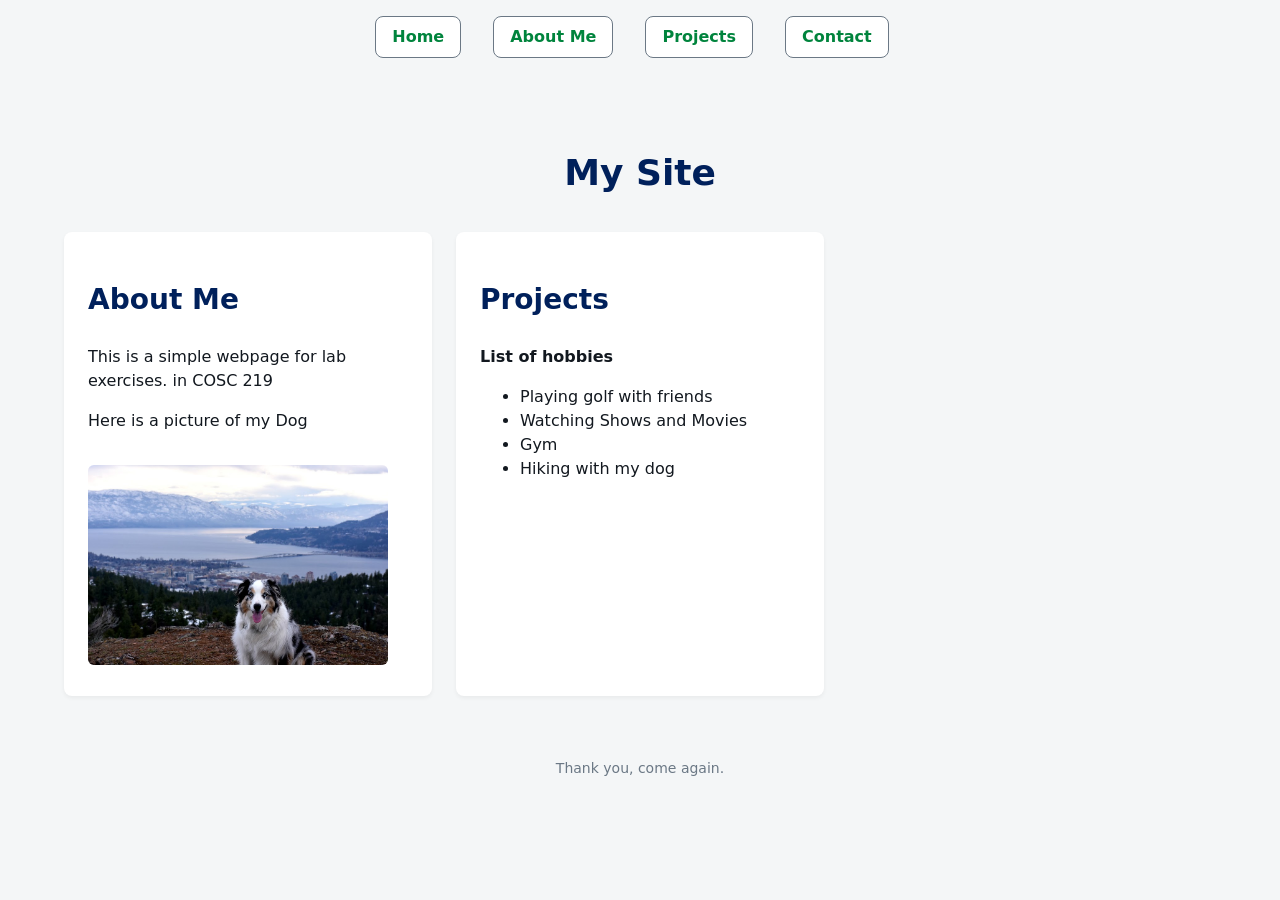
<file: index.html>
<!DOCTYPE html>
<html lang="en">

<head>
    <meta charset="UTF-8">
    <meta name="viewport" content="width=device-width, initial-scale=1.0">
    <title>Liam's Page</title>
    <link rel="stylesheet" href="style.css">
</head>

<body>
    <header>
        <nav>
            <ul>
                <li><a href="index.html">Home</a></li>
                <li><a href="about.html">About Me</a></li>
                <li><a href="projects.html">Projects</a></li>
                <li><a href="contact.html">Contact</a></li>
            </ul>

    </header>
    <main>


        <h1>My Site</h1>
        <div class="page-layout">
            <section>
                <h2>About Me</h2>
                <p>This is a simple webpage for lab exercises. in COSC 219</p>
                <p>Here is a picture of my Dog</p>
                <img src="https://lommcdonald.github.io/cosc219-site/images/dog.jpg" alt="A Picture of my Dog"
                    width="300">
            </section>

            <section>
                <h2>Projects</h2>
                <p><strong>List of hobbies</strong></p>
                <ul>
                    <li>Playing golf with friends</li>
                    <li>Watching Shows and Movies</li>
                    <li>Gym</li>
                    <li>Hiking with my dog</li>
                </ul>
            </section>
        </div>
    </main>
    <footer class="site-footer">
        <p>Thank you, come again.</p>
    </footer>
</body>

</html>
</file>
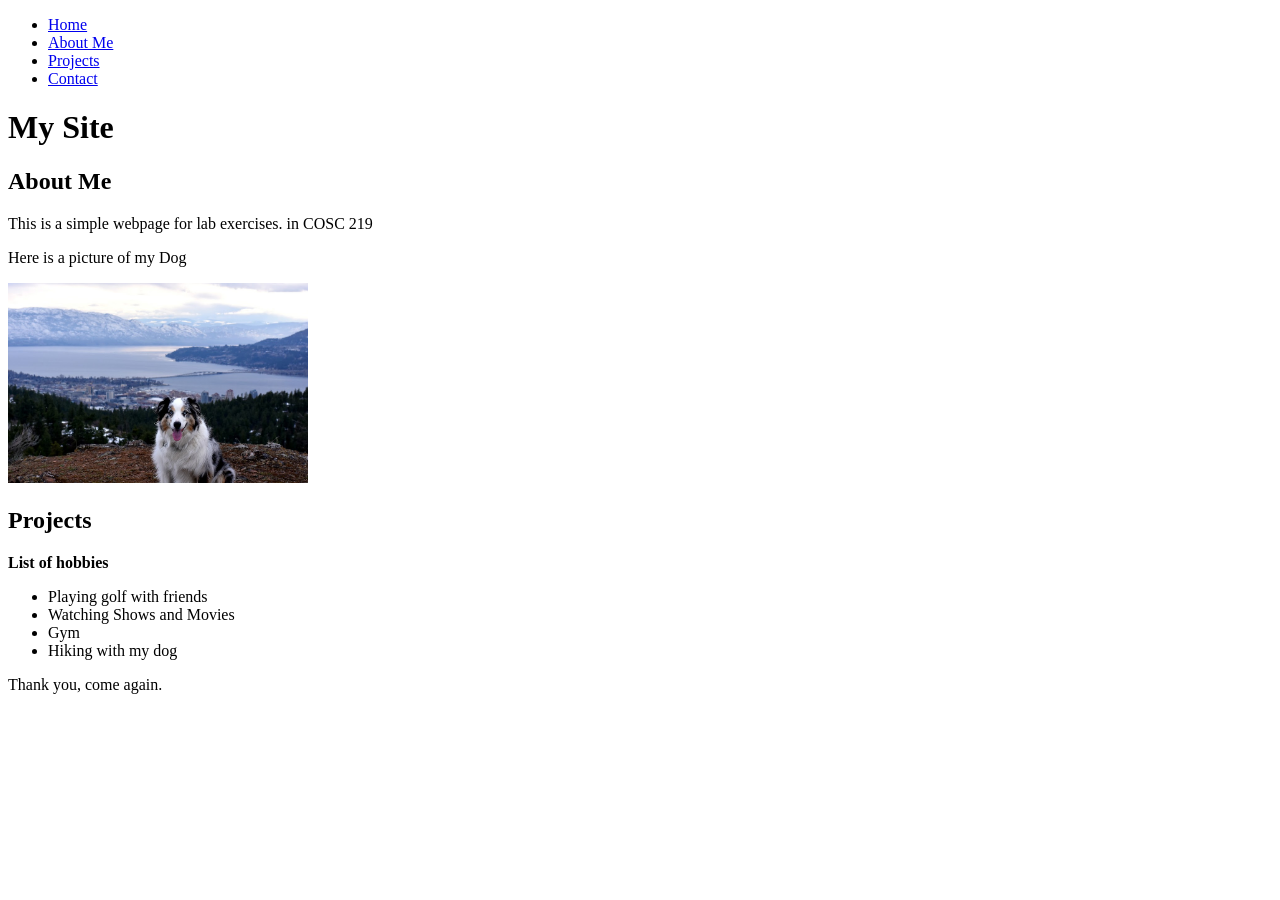
<file: lab123/index.html>
<!DOCTYPE html>
<html lang="en">

<head>
    <meta charset="UTF-8">
    <meta name="viewport" content="width=device-width, initial-scale=1.0">
    <title>Liam's Page</title>
</head>

<body>
    <header>
        <nav>
            <ul>
                <li><a href="index.html">Home</a></li>
                <li><a href="about.html">About Me</a></li>
                <li><a href="projects.html">Projects</a></li>
                <li><a href="contact.html">Contact</a></li>
            </ul>

    </header>
    <main>


        <h1>My Site</h1>
        <div class="page-layout">
            <section>
                <h2>About Me</h2>
                <p>This is a simple webpage for lab exercises. in COSC 219</p>
                <p>Here is a picture of my Dog</p>
                <img src="https://lommcdonald.github.io/cosc219-site/images/dog.jpg" alt="A Picture of my Dog"
                    width="300">
            </section>

            <section>
                <h2>Projects</h2>
                <p><strong>List of hobbies</strong></p>
                <ul>
                    <li>Playing golf with friends</li>
                    <li>Watching Shows and Movies</li>
                    <li>Gym</li>
                    <li>Hiking with my dog</li>
                </ul>
            </section>
        </div>
    </main>
    <footer class="site-footer">
        <p>Thank you, come again.</p>
    </footer>
</body>

</html>
</file>
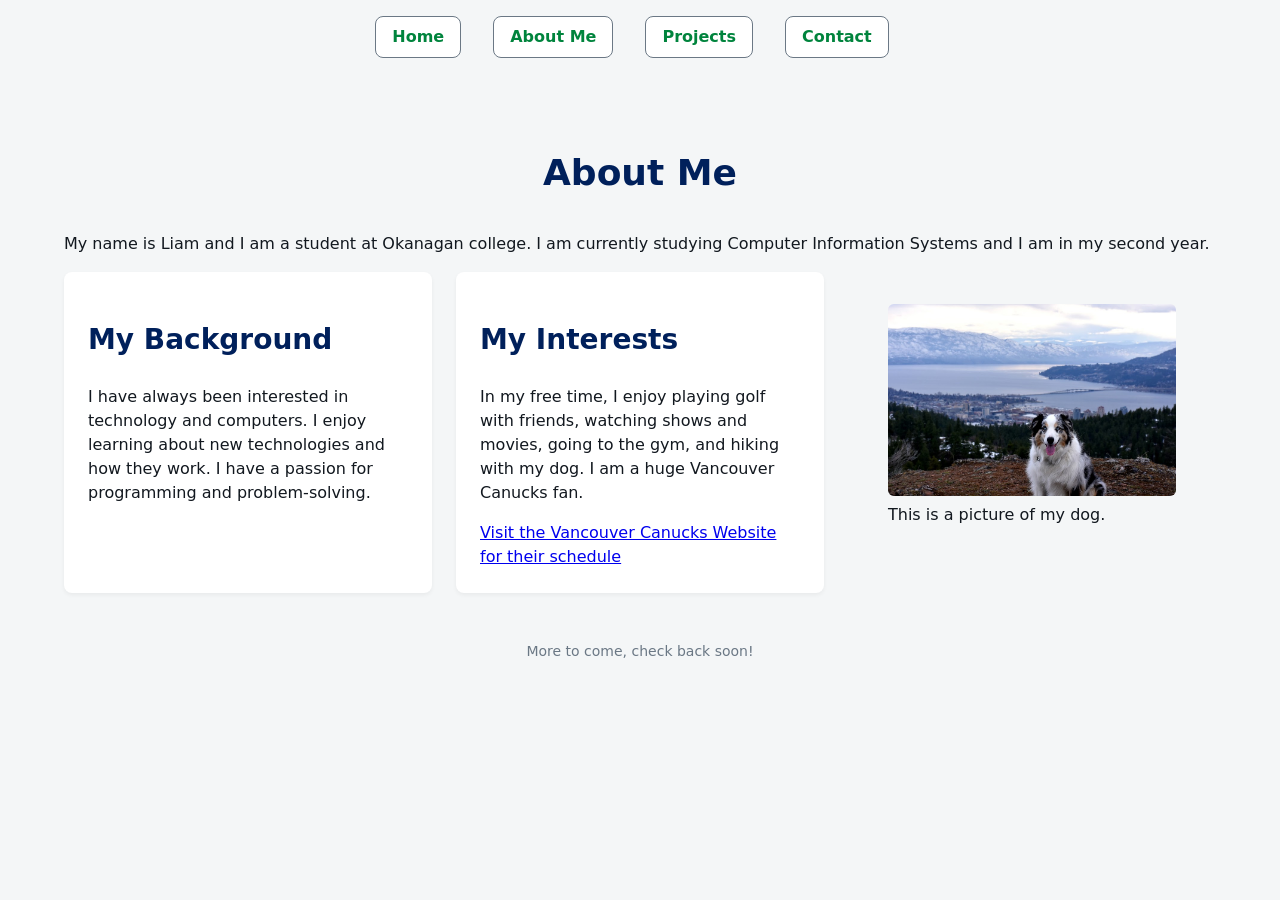
<file: about.html>
<!DOCTYPE html>
<html lang="en">

<head>
    <meta charset="UTF-8">
    <meta name="viewport" content="width=device-width, initial-scale=1.0">
    <title>About Liam</title>
    <link rel="stylesheet" href="style.css">
</head>

<body>
    <header>
        <nav>
            <ul>
                <li><a href="index.html">Home</a></li>
                <li><a href="about.html">About Me</a></li>
                <li><a href="projects.html">Projects</a></li>
                <li><a href="contact.html">Contact</a></li>
            </ul>
    </header>
    <main>
        <h1>About Me</h1>
        <p>My name is Liam and I am a student at Okanagan college. I am currently studying Computer Information Systems
            and I am in my second year.</p>
        <div class="page-layout">
            <section>
                <h2>My Background</h2>
                <p>I have always been interested in technology and computers. I enjoy learning about new technologies
                    and how they work. I have a passion for programming and problem-solving.</p>
            </section>

            <section>
                <h2>My Interests</h2>
                <p>In my free time, I enjoy playing golf with friends, watching shows and movies, going to the gym, and
                    hiking with my dog. I am a huge Vancouver Canucks fan.</p>
                <a href="https://www.nhl.com/canucks/" target="_blank" rel="noopener noreferrer">Visit the Vancouver
                    Canucks Website for their schedule</a>
            </section>

            <figure>
                <img src="https://lommcdonald.github.io/cosc219-site/images/dog.jpg" alt="A Picture of my Dog"
                    width="300">
                <figcaption>This is a picture of my dog.</figcaption>
            </figure>
        </div>
    </main>
    <footer class="site-footer">More to come, check back soon!</footer>
</body>

</html>
</file>
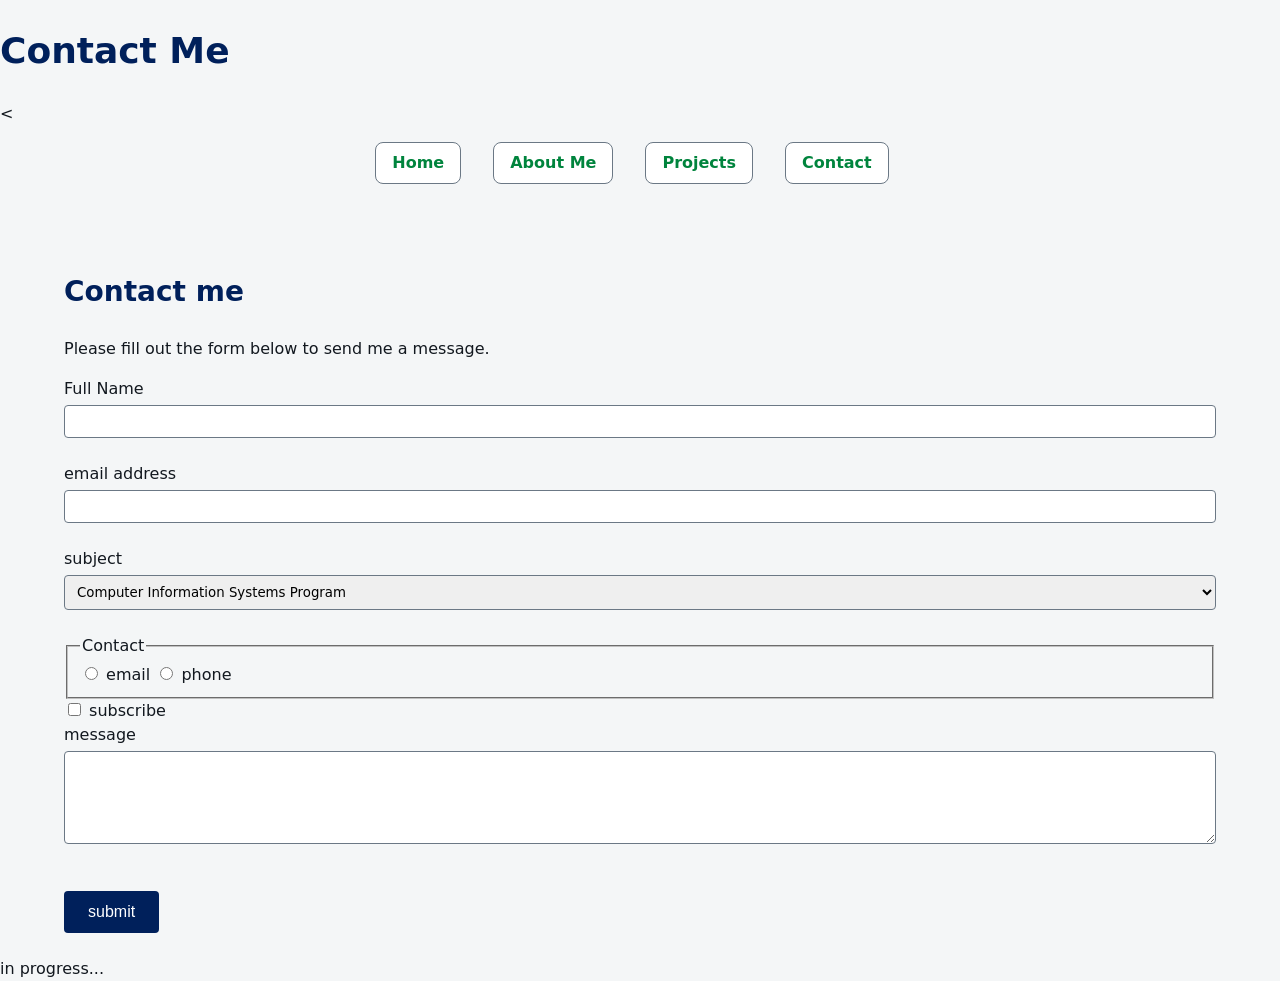
<file: contact.html>
<!DOCTYPE html>
<html lang="en">

<head>
  <meta charset="UTF-8">
  <meta name="viewport" content="width=device-width, initial-scale=1.0">
  <link rel="stylesheet" />
  <title>Contact</title>
  <link rel="stylesheet" href="style.css">
</head>

<body>
  <header>
    <h1>Contact Me</h1>
    < <nav>
      <ul>
        <li><a href="index.html">Home</a></li>
        <li><a href="about.html">About Me</a></li>
        <li><a href="projects.html">Projects</a></li>
        <li><a href="contact.html">Contact</a></li>
      </ul>
  </header>

  <main>
    <h2>Contact me</h2>
    <p>Please fill out the form below to send me a message.</p>

    <form action="#" method="post">
      <div>
        <label for="name">Full Name</label>
        <input type="text" id="name" name="name" required>
      </div>

      <div>
        <label for="email">email address</label>
        <input type="email" id="email" name="email" required>
      </div>

      <div>
        <label for="subject">subject</label>
        <select id="subject" name="subject">
          <option value="cis">Computer Information Systems Program</option>
          <option value="fishing">Fly Fishing</option>
          <option value="fantasy">Yahoo Fantasy Hockey League</option>
          <option value="other">other</option>
        </select>
      </div>

      <fieldset>
        <legend>Contact</legend>
        <input type="radio" id="r-email" name="contact" value="email">
        <label for="r-email">email</label>

        <input type="radio" id="r-phone" name="contact" value="phone">
        <label for="r-phone">phone</label>
      </fieldset>

      <div>
        <input type="checkbox" id="subscribe" name="subscribe" value="yes">
        <label for="subscribe">subscribe</label>
      </div>

      <div>
        <label for="message">message</label>
        <textarea id="message" name="message" rows="5"></textarea>
      </div>

      <button type="submit">submit</button>
    </form>
  </main>
  <footer>in progress...</footer>
</body>

</html>
</file>
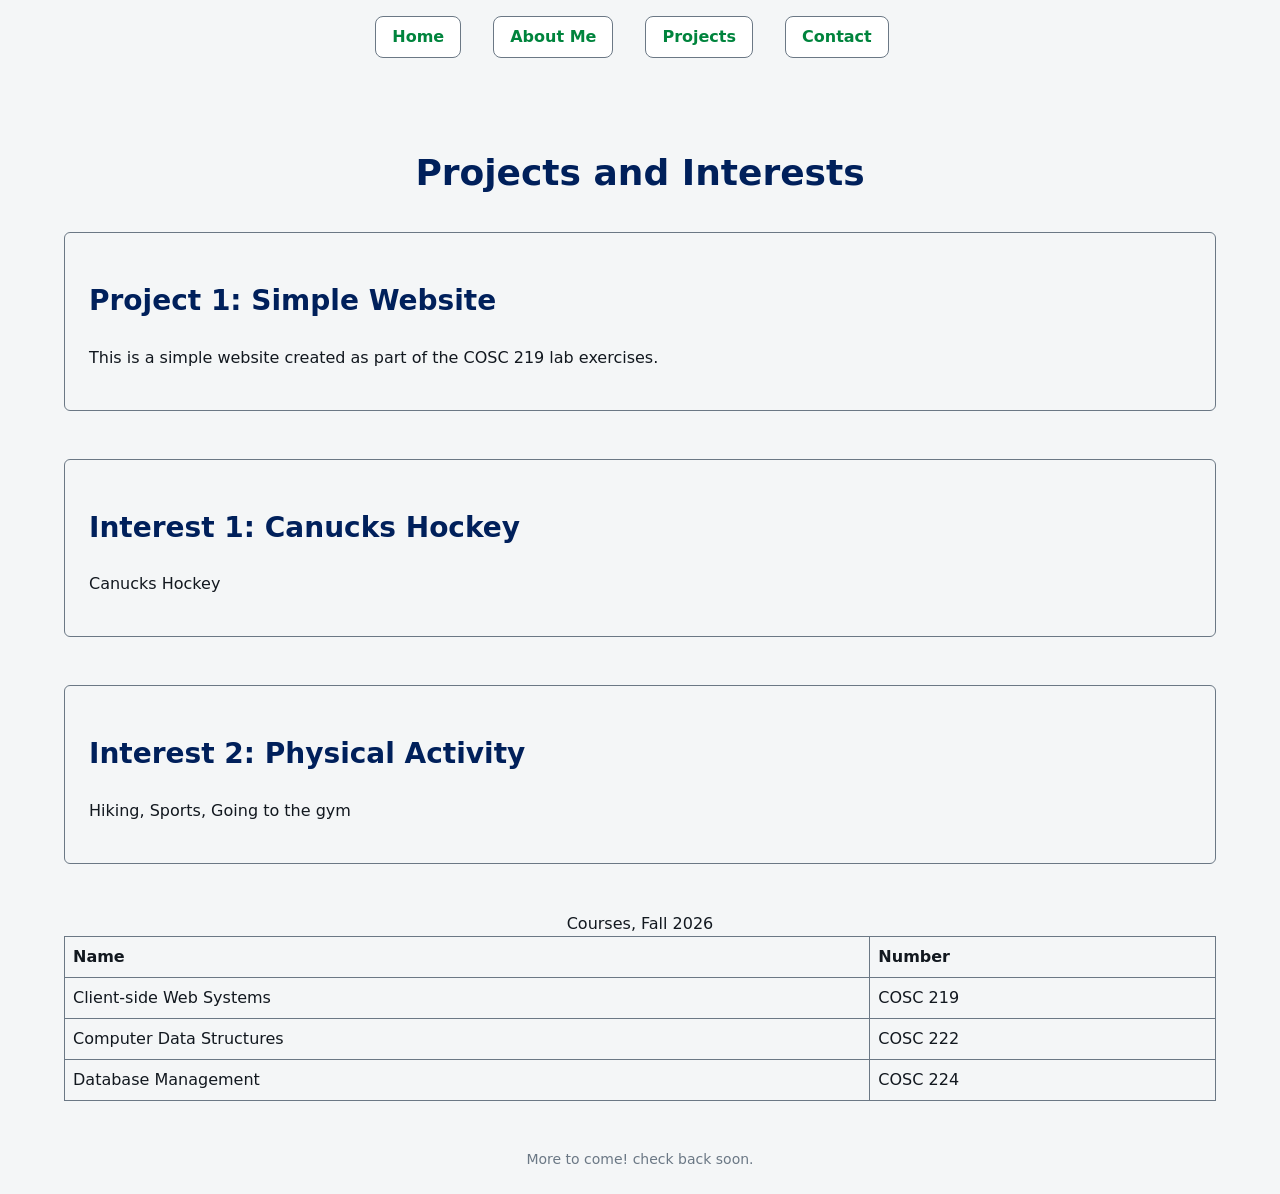
<file: projects.html>
<!DOCTYPE html>
<html lang="en">

<head>
    <meta charset="UTF-8">
    <meta name="viewport" content="width=device-width, initial-scale=1.0">
    <title>Projects</title>
    <link rel="stylesheet" href="style.css">
</head>

<body>
    <header>
        <nav>
            <ul>
                <li><a href="index.html">Home</a></li>
                <li><a href="about.html">About Me</a></li>
                <li><a href="projects.html">Projects</a></li>
                <li><a href="contact.html">Contact</a></li>
            </ul>
        </nav>
    </header>
    <main>

        <h1>Projects and Interests</h1>
        <div class="cards">
            <article class="card">
                <h2>Project 1: Simple Website</h2>
                <p>This is a simple website created as part of the COSC 219 lab exercises.</p>
            </article>
            <article class="card">
                <h2>Interest 1: Canucks Hockey</h2>
                <p>Canucks Hockey</p>
            </article>
            <article class="card">
                <h2>Interest 2: Physical Activity</h2>
                <p>Hiking, Sports, Going to the gym</p>
            </article>
        </div>

        <table>
            <caption>Courses, Fall 2026</caption>
            <thead>
                <tr>
                    <th scope="col">Name</th>
                    <th scope="col">Number</th>
                </tr>
            </thead>
            <tbody>
                <tr>
                    <td>Client-side Web Systems</td>
                    <td>COSC 219</td>
                </tr>
                <tr>
                    <td>Computer Data Structures</td>
                    <td>COSC 222</td>
                </tr>
                <tr>
                    <td>Database Management</td>
                    <td>COSC 224</td>
                </tr>
            </tbody>
        </table>
    </main>
    <footer class="site-footer">More to come! check back soon.</footer>
</body>

</html>
</file>
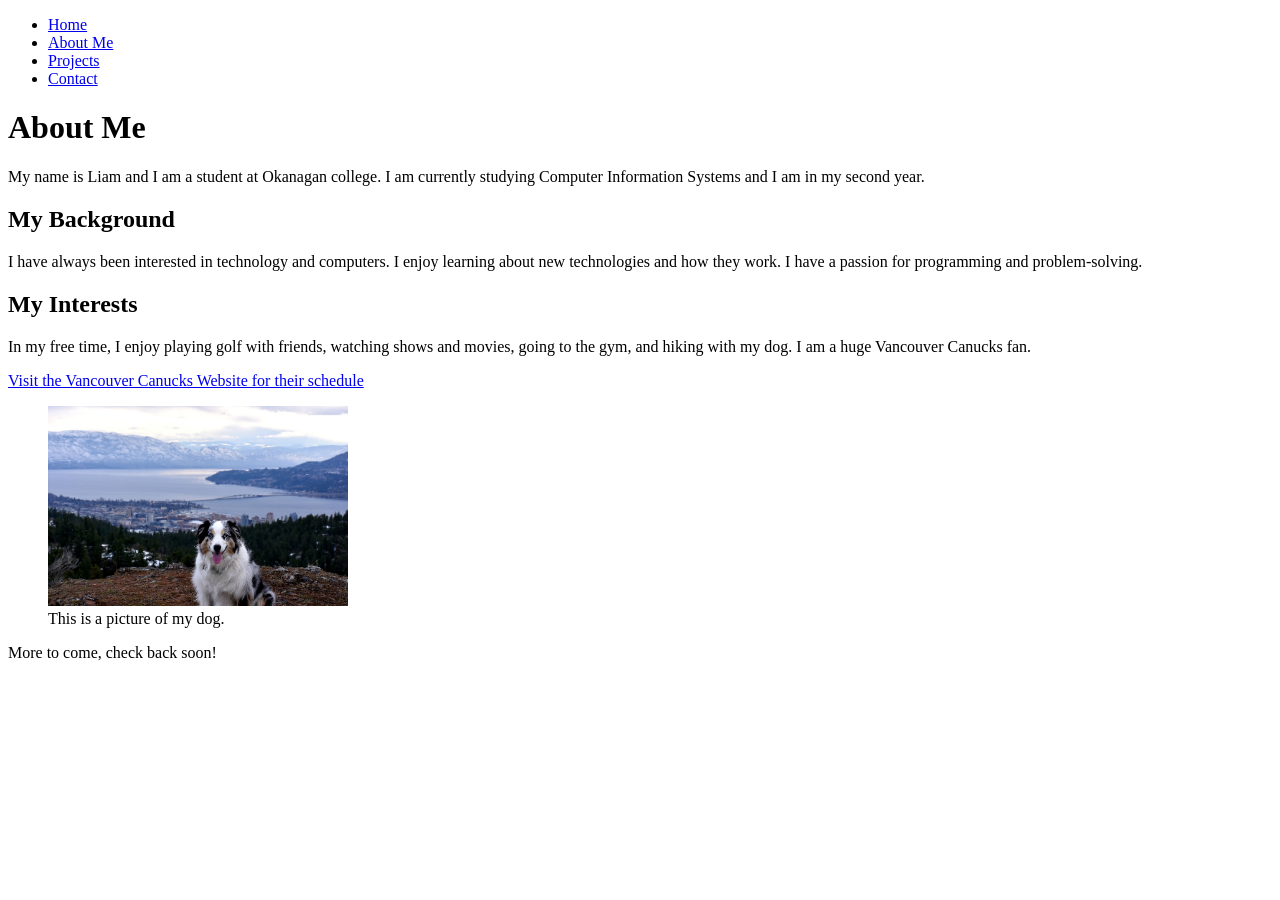
<file: lab123/about.html>
<!DOCTYPE html>
<html lang="en">

<head>
    <meta charset="UTF-8">
    <meta name="viewport" content="width=device-width, initial-scale=1.0">
    <title>About Liam</title>
</head>

<body>
    <header>
        <nav>
            <ul>
                <li><a href="index.html">Home</a></li>
                <li><a href="about.html">About Me</a></li>
                <li><a href="projects.html">Projects</a></li>
                <li><a href="contact.html">Contact</a></li>
            </ul>
    </header>
    <main>
        <h1>About Me</h1>
        <p>My name is Liam and I am a student at Okanagan college. I am currently studying Computer Information Systems
            and I am in my second year.</p>
        <div class="page-layout">
            <section>
                <h2>My Background</h2>
                <p>I have always been interested in technology and computers. I enjoy learning about new technologies
                    and how they work. I have a passion for programming and problem-solving.</p>
            </section>

            <section>
                <h2>My Interests</h2>
                <p>In my free time, I enjoy playing golf with friends, watching shows and movies, going to the gym, and
                    hiking with my dog. I am a huge Vancouver Canucks fan.</p>
                <a href="https://www.nhl.com/canucks/" target="_blank" rel="noopener noreferrer">Visit the Vancouver
                    Canucks Website for their schedule</a>
            </section>

            <figure>
                <img src="https://lommcdonald.github.io/cosc219-site/images/dog.jpg" alt="A Picture of my Dog"
                    width="300">
                <figcaption>This is a picture of my dog.</figcaption>
            </figure>
        </div>
    </main>
    <footer class="site-footer">More to come, check back soon!</footer>
</body>

</html>
</file>
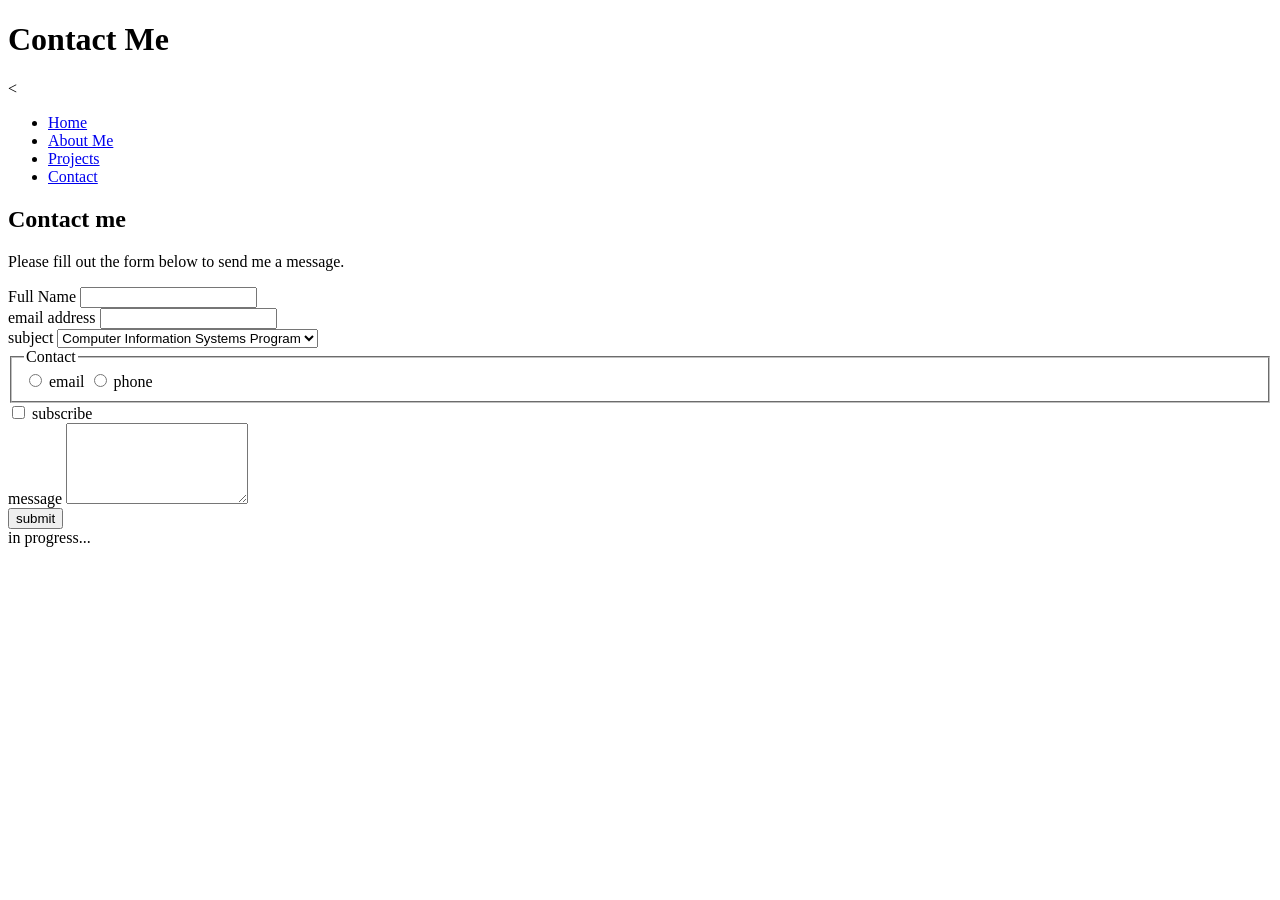
<file: lab123/contact.html>
<!DOCTYPE html>
<html lang="en">

<head>
  <meta charset="UTF-8">
  <meta name="viewport" content="width=device-width, initial-scale=1.0">
  <link rel="stylesheet" />
  <title>Contact</title>
</head>

<body>
  <header>
    <h1>Contact Me</h1>
    < <nav>
      <ul>
        <li><a href="index.html">Home</a></li>
        <li><a href="about.html">About Me</a></li>
        <li><a href="projects.html">Projects</a></li>
        <li><a href="contact.html">Contact</a></li>
      </ul>
  </header>

  <main>
    <h2>Contact me</h2>
    <p>Please fill out the form below to send me a message.</p>

    <form action="#" method="post">
      <div>
        <label for="name">Full Name</label>
        <input type="text" id="name" name="name" required>
      </div>

      <div>
        <label for="email">email address</label>
        <input type="email" id="email" name="email" required>
      </div>

      <div>
        <label for="subject">subject</label>
        <select id="subject" name="subject">
          <option value="cis">Computer Information Systems Program</option>
          <option value="fishing">Fly Fishing</option>
          <option value="fantasy">Yahoo Fantasy Hockey League</option>
          <option value="other">other</option>
        </select>
      </div>

     <fieldset>
    <legend>Contact</legend>
    <input type="radio" id="r-email" name="contact" value="email">
    <label for="r-email">email</label>

    <input type="radio" id="r-phone" name="contact" value="phone">
    <label for="r-phone">phone</label>
  </fieldset>

  <div>
    <input type="checkbox" id="subscribe" name="subscribe" value="yes">
    <label for="subscribe">subscribe</label>
  </div>

  <div>
    <label for="message">message</label>
    <textarea id="message" name="message" rows="5"></textarea>
  </div>

  <button type="submit">submit</button>
</form>
  </main>
  <footer>in progress...</footer>
</body>

</html>
</file>
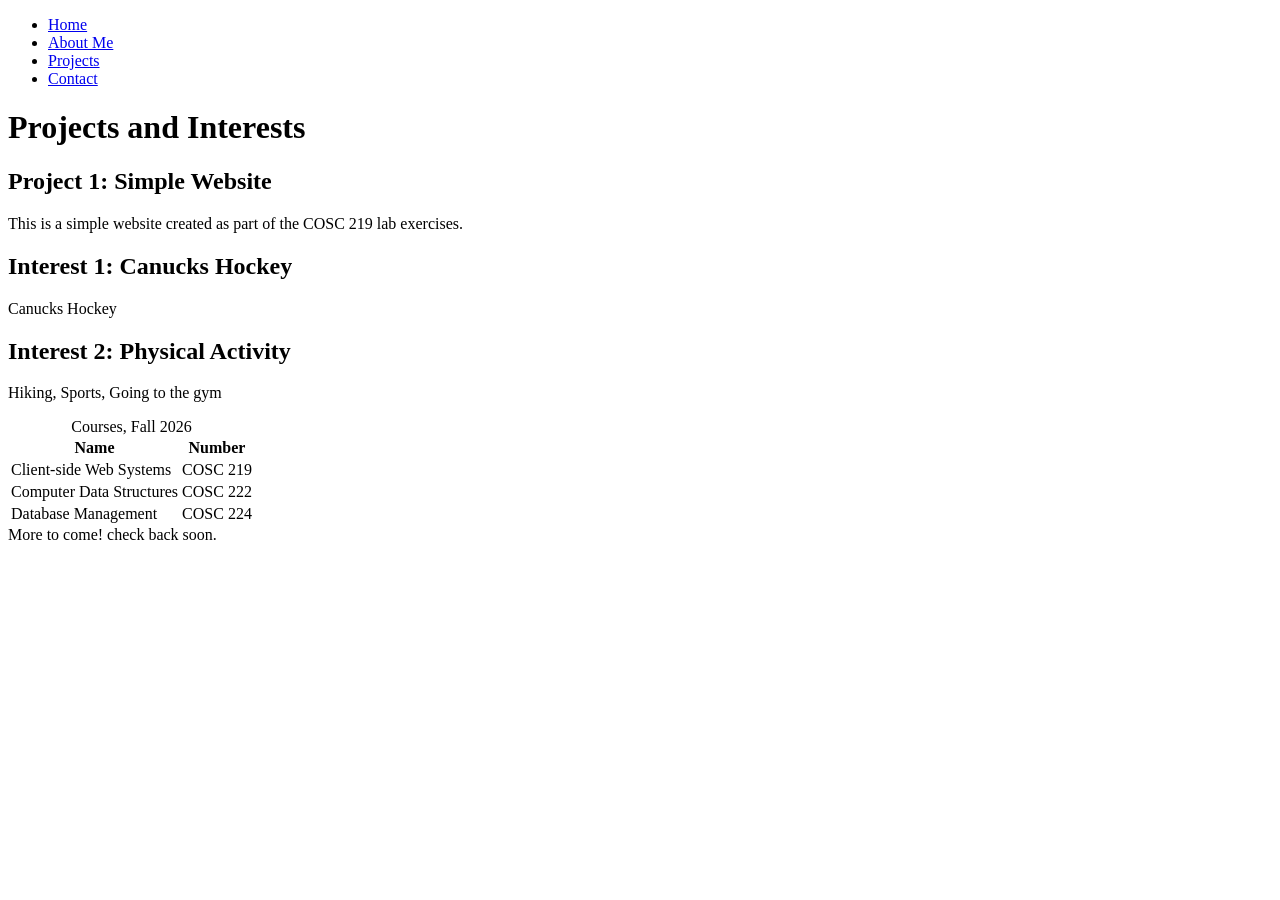
<file: lab123/projects.html>
<!DOCTYPE html>
<html lang="en">

<head>
    <meta charset="UTF-8">
    <meta name="viewport" content="width=device-width, initial-scale=1.0">
    <title>Projects</title>
</head>

<body>
    <header>
        <nav>
            <ul>
                <li><a href="index.html">Home</a></li>
                <li><a href="about.html">About Me</a></li>
                <li><a href="projects.html">Projects</a></li>
                <li><a href="contact.html">Contact</a></li>
            </ul>
        </nav>
    </header>
    <main>

        <h1>Projects and Interests</h1>
        <div class="cards">
            <article class="card">
                <h2>Project 1: Simple Website</h2>
                <p>This is a simple website created as part of the COSC 219 lab exercises.</p>
            </article>
            <article class="card">
                <h2>Interest 1: Canucks Hockey</h2>
                <p>Canucks Hockey</p>
            </article>
            <article class="card">
                <h2>Interest 2: Physical Activity</h2>
                <p>Hiking, Sports, Going to the gym</p>
            </article>
        </div>

        <table>
            <caption>Courses, Fall 2026</caption>
            <thead>
                <tr>
                    <th scope="col">Name</th>
                    <th scope="col">Number</th>
                </tr>
            </thead>
            <tbody>
                <tr>
                    <td>Client-side Web Systems</td>
                    <td>COSC 219</td>
                </tr>
                <tr>
                    <td>Computer Data Structures</td>
                    <td>COSC 222</td>
                </tr>
                <tr>
                    <td>Database Management</td>
                    <td>COSC 224</td>
                </tr>
            </tbody>
        </table>
    </main>
    <footer class="site-footer">More to come! check back soon.</footer>
</body>

</html>
</file>
<file: style.css>
*,
*::before,
*::after {
    box-sizing: border-box;
}

:root {
    --brand: #00205B;
    --brand-accent: #00843D;
    --ink: #12181F;
    --muted: #6B7885;
    --space: 1.5rem;
    --bg-color: #F4F6F7;
}

body {
    font-family: system-ui, -apple-system, sans-serif;
    line-height: 1.5;
    color: var(--ink);
    background-color: var(--bg-color);
    margin: 0;

    overflow-x: hidden;
}

h1,
h2,
h3 {
    color: var(--brand);
}

main h1 {
    text-align: center;
    margin-bottom: 2rem;
}

h1 {
    font-size: 2.25rem;
}

h2 {
    font-size: 1.75rem;
}

h3 {
    font-size: 1.25rem;
}



main {
    max-width: 75rem;
    margin: 0 auto;
    padding: var(--space);
}

nav a {
    color: var(--brand-accent);
    text-decoration: none;
    font-weight: bold;
    display: inline-block;
    padding: 0.5rem 1rem;
    background-color: white;
    border: 1px solid var(--muted);
    border-radius: 8px;
}

nav ul {
    list-style: none;
    padding: 0;
    text-align: center;
    display: flex;
    justify-content: center;
    align-items: wrap;
    flex-wrap: wrap;
    gap: 1rem;


}

nav a {
    color: var(--brand-accent);
    text-decoration: none;
    font-weight: bold;
    display: inline-block;
    margin: 0 1rem var(--space) 0;
    padding: 0.5rem 1rem;
    border: 1px solid var(--muted);
    border-radius: 8px;
}

.site-footer {
    color: var(--muted);
    font-size: 0.875rem;
    text-align: center;
    padding: var(--space);
}

.card {

    border: 1px solid var(--muted);
    border-radius: 6px;
    padding: var(--space);
    margin-bottom: var(--space);
}

.cards {
    display: grid;
    grid-template-columns: repeat(auto-fit, minmax(250, 1fr));
    gap: var(--space);
    margin-top: var(--space);
}

input[type="text"],
input[type="email"],
select,
textarea {
    width: 100%;
    padding: 0.5rem;
    margin-top: 0.25rem;
    margin-bottom: var(--space);
    border: 1px solid var(--muted);
    border-radius: 4px;
    font-family: inherit;
}



a:hover,
button:hover {
    color: var(--ink);
}

a:focus,
input:focus,
select:focus,
textarea:focus,
button:focus {
    outline: 3px solid var(--brand-accent);
    outline-offset: 2px;
}

button[type="submit"] {
    background-color: var(--brand);
    color: white;
    padding: 0.75rem 1.5rem;
    border: none;
    border-radius: 4px;
    font-size: 1rem;
    cursor: pointer;
    display: inline-block;
    margin-top: 1rem;
}

table {
    width: 100%;
    border-collapse: collapse;
    margin-top: var(--space);
    background-color: #F4F6F7;
}

th,
td {
    border: 1px solid var(--muted);
    padding: 0.5rem;
    text-align: left;
}

/*Lab3 page layout
*/
.page-layout {
    display: grid;
    grid-template-columns: 1fr;
    gap: var(--space);
}

@media (min-width: 38rem) {
    .page-layout {
        grid-template-columns: 1fr 1fr;
    }
}

@media (min-width: 58rem) {
    .page-layout {
        grid-template-columns: 1fr 1fr 1fr;
    }
}

.page-layout img {
    max-width: 100%;
    height: auto;
    border-radius: 6px;
    margin-top: 1rem;
}

.page-layout section {
    background-color: white;
    padding: 1.5rem;
    border-radius: 8px;
    box-shadow: 0 2px 4px rgba(0, 0, 0, 0.05);
}
</file>
